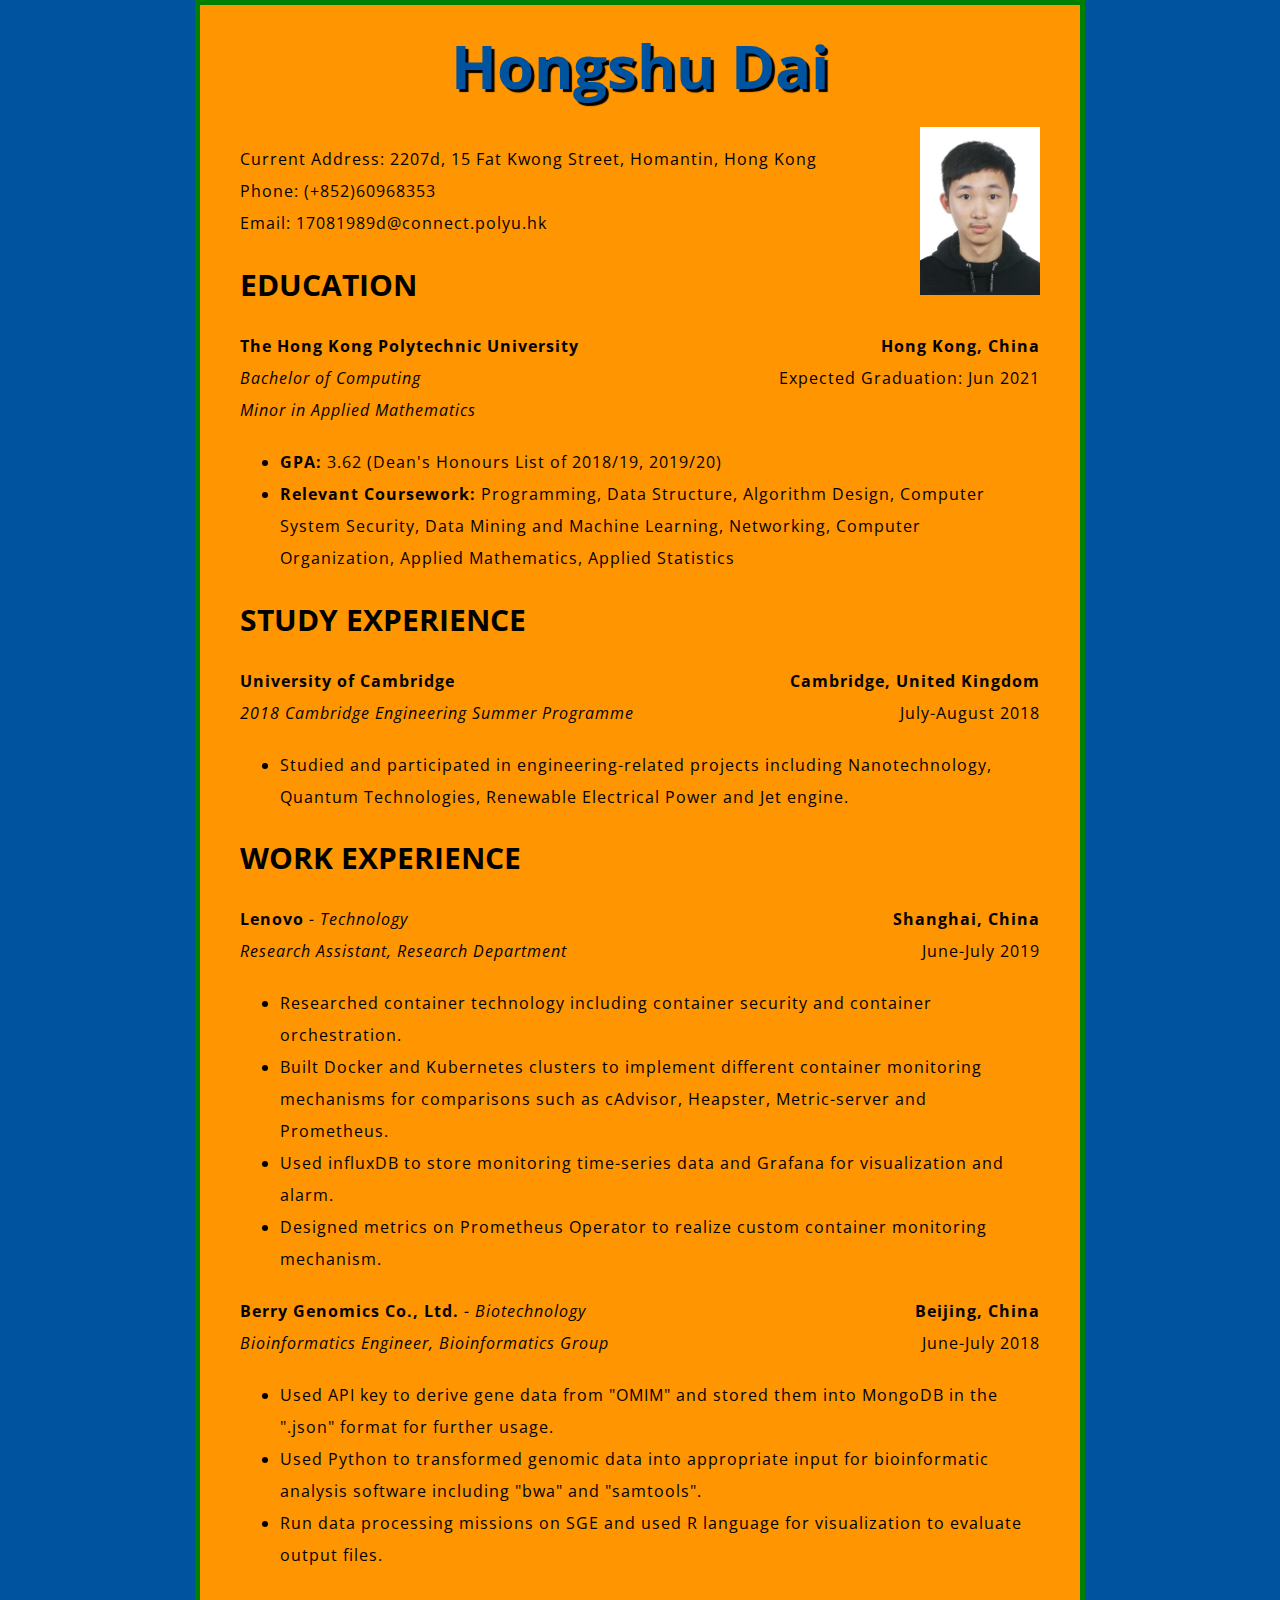
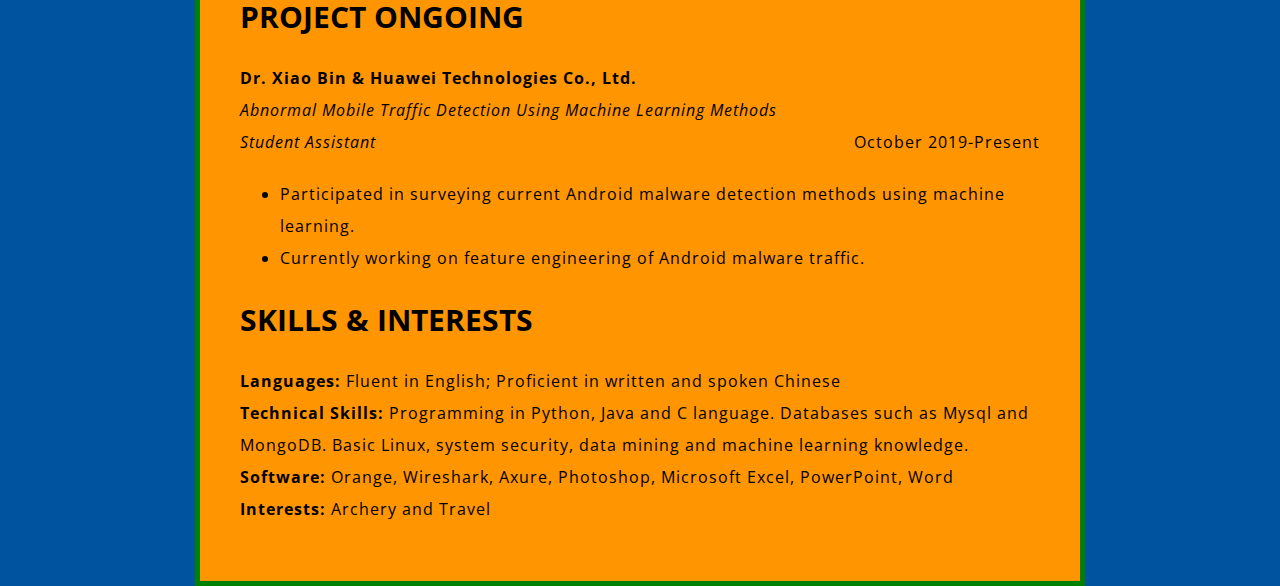
<file: index.html>
<!DOCTYPE html>
<html>
<head>
<meta chatset="utf-8">
<link href="styles/style.css" rel="stylesheet">
<link href="https://fonts.googleapis.com/css?family=Open+Sans" rel="stylesheet">
<title>DAI Hongshu's HomePage</title>
</head>
<body>

<h1>Hongshu Dai</h1>
<img src="images/Portrait.jpg" alt="Portrait">
<p>Current Address: 2207d, 15 Fat Kwong Street, Homantin, Hong Kong<br>
Phone: (+852)60968353<br>
Email: 17081989d@connect.polyu.hk</p>
<h2>EDUCATION</h2>
<p><b><span style="float:right;">Hong Kong, China</span><span style="float:left;">The Hong Kong Polytechnic University</span></b><br>
<span style="float:left;"><i>Bachelor of Computing</i></span><span style="float:right;">Expected Graduation: Jun 2021</span><br>
<i>Minor in Applied Mathematics</i></p>
<ul>
<li><b>GPA:</b> 3.62 (Dean's Honours List of 2018/19, 2019/20)</li>
<li><b>Relevant Coursework:</b> Programming, Data Structure, Algorithm Design, Computer System Security, Data Mining and Machine Learning, Networking, Computer Organization, Applied Mathematics, Applied Statistics</li>
</ul>

<h2>STUDY EXPERIENCE</h2>
<p><b><span style="float:right;">Cambridge, United Kingdom</span><span style="float:left;">University of Cambridge</span></b><br>
<span style="float:left;"><i>2018 Cambridge Engineering Summer Programme</i></span><span style="float:right;">July-August 2018</span><br></p>
<ul>
<li>Studied and participated in engineering-related projects including Nanotechnology, Quantum Technologies, Renewable Electrical Power and Jet engine.</li>
</ul>

<h2>WORK EXPERIENCE</h2>
<p><span style="float:left;"><b>Lenovo</b><i> - Technology</i></span><span style="float:right;"><b>Shanghai, China</b></span><br>
<span style="float:left;"><i>Research Assistant, Research Department</i></span><span style="float:right;">June-July 2019</span><br></p>
<ul>
<li>Researched container technology including container security and container orchestration.</li>
<li>Built Docker and Kubernetes clusters to implement different container monitoring mechanisms for comparisons such as cAdvisor, Heapster, Metric-server and Prometheus.</li>
<li>Used influxDB to store monitoring time-series data and Grafana for visualization and alarm.</li>
<li>Designed metrics on Prometheus Operator to realize custom container monitoring mechanism.</li>
</ul>
<p><span style="float:left;"><b>Berry Genomics Co., Ltd.</b><i> - Biotechnology</i></span><span style="float:right;"><b>Beijing, China</b></span><br>
<span style="float:left;"><i>Bioinformatics Engineer, Bioinformatics Group</i></span><span style="float:right;">June-July 2018</span><br></p>
<ul>
<li>Used API key to derive gene data from &quotOMIM&quot and stored them into MongoDB in the &quot.json&quot format for further usage.</li>
<li>Used Python to transformed genomic data into appropriate input for bioinformatic analysis software including &quotbwa&quot and &quotsamtools&quot.</li>
<li>Run data processing missions on SGE and used R language for visualization to evaluate output files.</li>
</ul>

<h2>PROJECT ONGOING</h2>
<p><b>Dr. Xiao Bin & Huawei Technologies Co., Ltd.</b><br>
<i>Abnormal Mobile Traffic Detection Using Machine Learning Methods<br>
<span style="float:left;">Student Assistant</span></i><span style="float:right;">October 2019-Present</span><br>
</p>
<ul>
<li>Participated in surveying current Android malware detection methods using machine learning.</li>
<li>Currently working on feature engineering of Android malware traffic.</li>
</ul>

<h2>SKILLS & INTERESTS</h2>
<p><b>Languages: </b>Fluent in English; Proficient in written and spoken Chinese<br>
<b>Technical Skills: </b>Programming in Python, Java and C language. Databases such as Mysql and MongoDB. Basic Linux, system security, data mining and machine learning knowledge.<br>
<b>Software: </b>Orange, Wireshark, Axure, Photoshop, Microsoft Excel, PowerPoint, Word<br>
<b>Interests: </b>Archery and Travel<br></p>
<!-- <script src="scripts/main.js"></script> -->
</body>
</html>
</file>
<file: styles/style.css>
/* p { */
  /* color: blue; */
  /* width: 500px; */
  /* border: 1px solid black; */
/* } */
/* p, li, h1:hover { */
  /* color: red; */
/* } */

html {
  font-size: 20px; /* px means "pixels": the base font size is now 10 pixels high  */
  font-family: "Open Sans", sans-serif; /* this should be the rest of the output you got from Google fonts */
}

h1 {
  font-size: 60px;
  text-align: center;
}

p, li {
  font-size: 16px;    
  line-height: 2;
  letter-spacing: 1px;
}
html {
  background-color: #00539F;
}
body {
  width: 800px;
  margin: 0 auto;
  background-color: #FF9500;
  padding: 0 40px 40px 40px;
  border: 5px solid green;
}

h1 {
  margin: 0;
  padding: 20px 0;    
  color: #00539F;
  text-shadow: 3px 3px 1px black;
}

img {
	float:right;
  width:15%;
}
</file>
